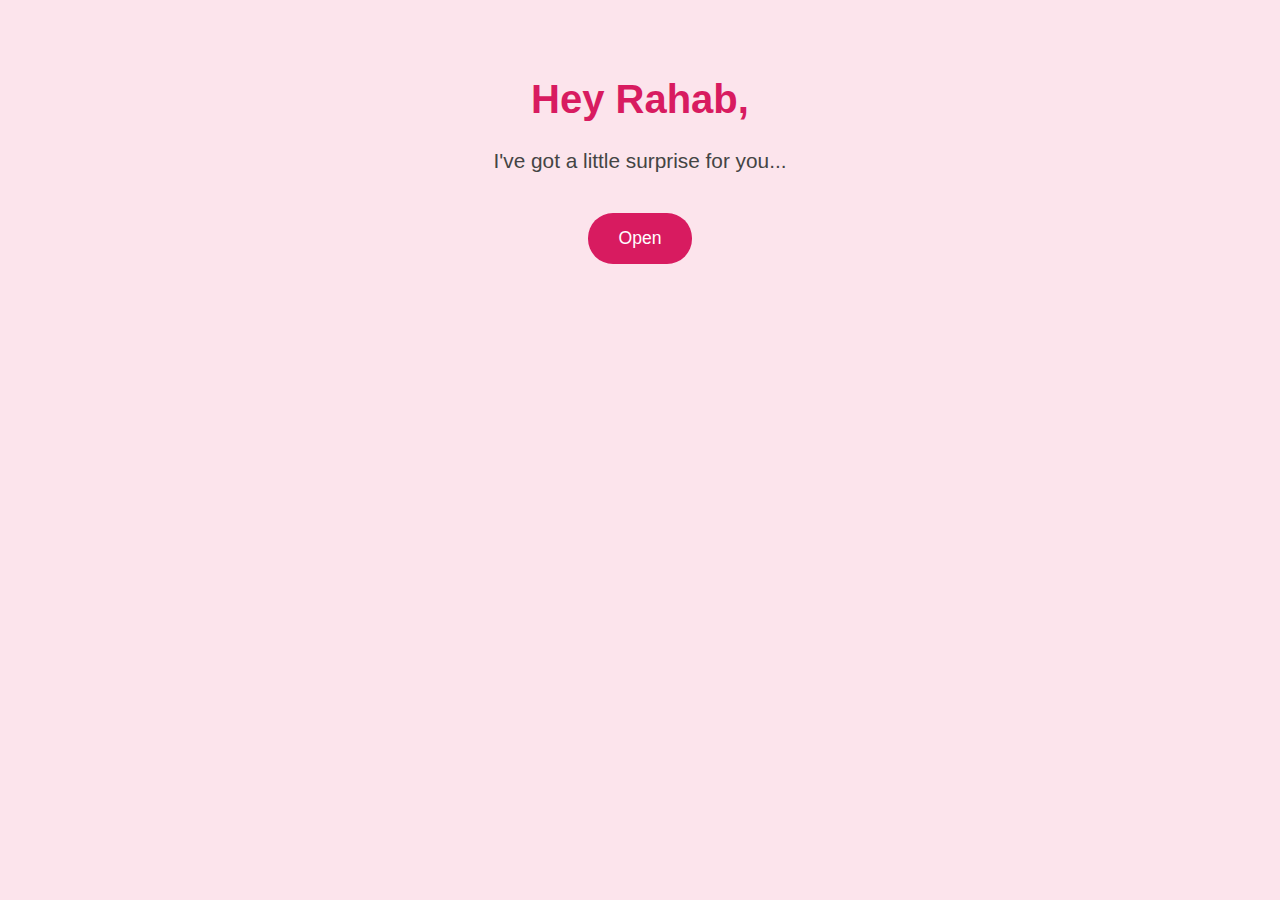
<file: index.html>
<!DOCTYPE html>
<html lang="en">
<head>
    <meta charset="UTF-8">
    <title>A Special Question for [Her Name]</title>
    <link rel="stylesheet" href="valentine.css">
</head>
<body>
    <div id="content">
        <h1>Hey Rahab,</h1>
        <p>I've got a little surprise for you...</p>
        <button id="reveal-button">Open</button>
    </div>
<!-- Hidden Love Note -->
<div id="love-note" style="display: none;">
    <h2>A Little Something More...</h2>
    <p>Dear Rahab,</p>
    <p>
        From the moment we met, you've added endless joy to my life. Your smile lights up my world, and every adventure with you is my favorite story. I can't wait to create even more memories together.
    </p>
    <p>
        Will you continue this journey with me?
    </p>
    <p>
        Love,<br>
        Your Bae.
    </p>
</div>
<!-- Photo Slideshow -->
<div id="slideshow" style="display: none;">
    <img src="[data-uri]" alt="Memory 1" class="slide">
    <img src="[data-uri]" alt="Memory 2" class="slide" style="display: none;">
    <!-- Add more photos as needed -->
</div>

    <!-- Optional: Background Music -->
    <!-- <audio controls autoplay>
  <source src="https://music.youtube.com/watch?v=2Vv-BfVoq4g" type="audio/ogg"> -->

    <script src="valentine.js"></script>
</body>
</html>
</file>
<file: valentine.css>
/* General Styles */
body {
    background-color: #fce4ec;
    font-family: 'Arial', sans-serif;
    text-align: center;
    padding: 50px;
    margin: 0;
}

#content {
    max-width: 600px;
    margin: auto;
}

h1 {
    color: #d81b60;
    font-size: 2.5em;
}

p {
    font-size: 1.3em;
    color: #444;
}

button {
    background-color: #d81b60;
    color: #fff;
    padding: 15px 30px;
    font-size: 1.1em;
    border: none;
    border-radius: 25px;
    cursor: pointer;
    transition: background-color 0.3s;
    margin-top: 20px;
}

button:hover {
    background-color: #ad1457;
}

/* Slideshow Styles */
#slideshow {
    max-width: 600px;
    margin: 20px auto;
}

#slideshow img {
    width: 100%;
    border-radius: 10px;
}

/* Responsive Design */
@media screen and (max-width: 600px) {
    body {
        padding: 20px;
    }

    h1 {
        font-size: 2em;
    }

    button {
        font-size: 1em;
        padding: 10px 20px;
    }
}
</file>
